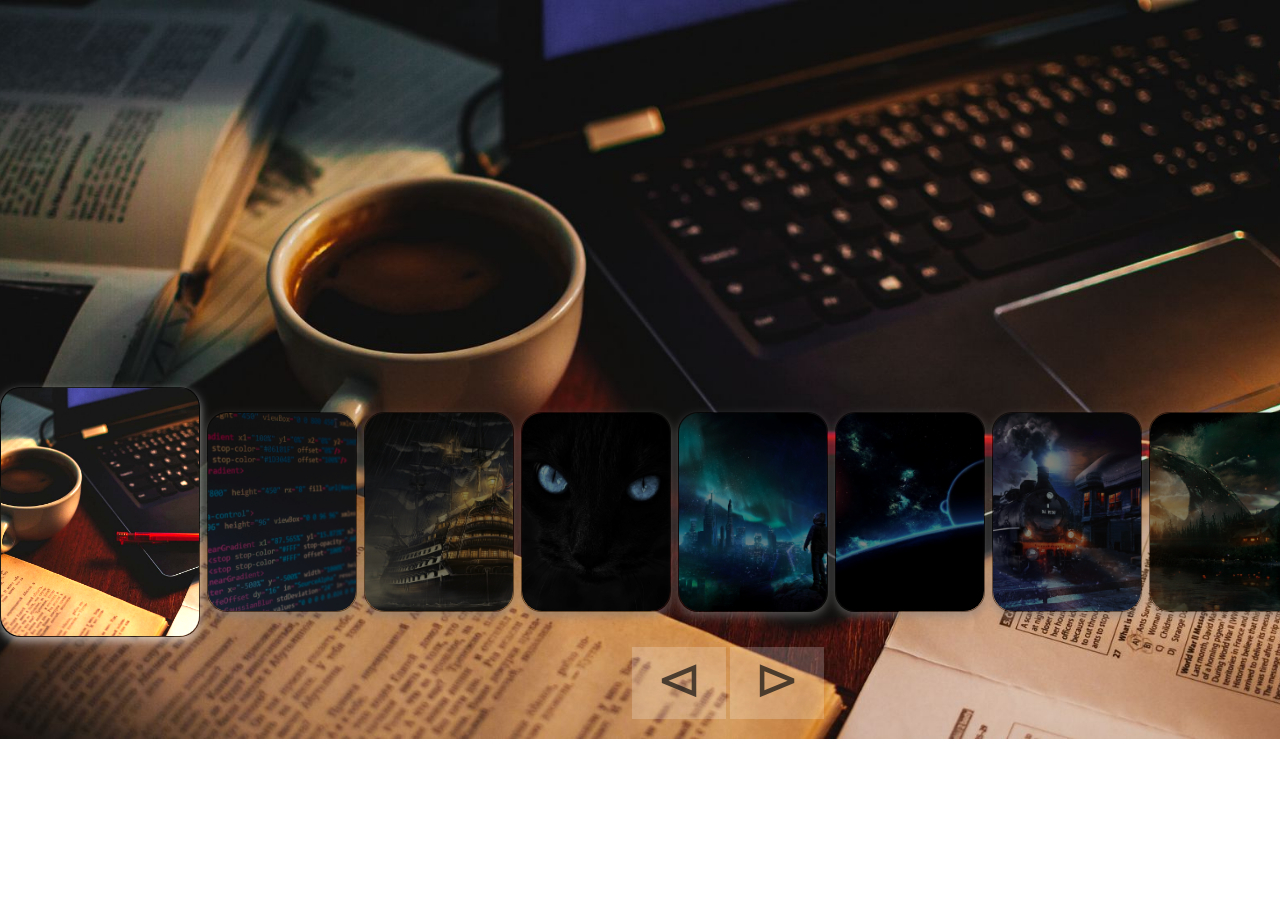
<file: javascript-image-slider/index.html>
<!DOCTYPE html>
<html lang="en"> 
<head> 
  <meta charset="UTF-8">
  <meta name="viewport" content="width=device-width, initial-scale=1.0">
  <title> Homework27-SLIDER </title>
  <link rel="stylesheet" href="./css/style.css">
  <link rel="stylesheet" href="https://cdnjs.cloudflare.com/ajax/libs/animate.css/4.1.1/animate.min.css">
  <link rel="stylesheet" href="https://cdnjs.cloudflare.com/ajax/libs/font-awesome/6.0.0/css/all.min.css">
</head>
  <body>
    <div class="slider">
      <div class="images">
        <div class="image">
          <img src="./img/chashka_kofe_knigi_156306_1600x900.jpg" alt="">
        </div>
        <div class="image">
          <img src="./img/kod_bukvy_ekran_137590_1600x900.jpg" alt="">
        </div>
        <div class="image">
          <img src="./img/korabli_more_svet_69192_1600x900.jpg" alt="">
        </div>
        <div class="image">
          <img src="./img/kot_chernyj_goluboglazyj_130470_1600x900.jpg" alt="">
        </div>
        <div class="image">
          <img src="./img/mototsiklist_noch_zvezdnoe_nebo_129588_1600x900.jpg" alt="">
        </div>
        <div class="image">
          <img src="./img/planety_vselennaia_galaktika_59622_1600x900.jpg" alt="">
        </div>
        <div class="image">
          <img src="./img/poezd_art_noch_129573_1600x900.jpg" alt="">
        </div>
        <div class="image">
          <img src="./img/reka_domik_art_131397_1600x900.jpg" alt="">
        </div>
        <div class="image">
          <img src="./img/tokio_nochnoj_gorod_neboskreby_121628_1600x900.jpg" alt="">
        </div>
      </div>
      <div class="btns">
        <button class="sliderBtn prev">&#8882;</button>
        <button class="sliderBtn next">&#8883;</button>
      </div>


  </div>

    <script src="./js/script.js"> </script>
  </body>
</html>
</file>
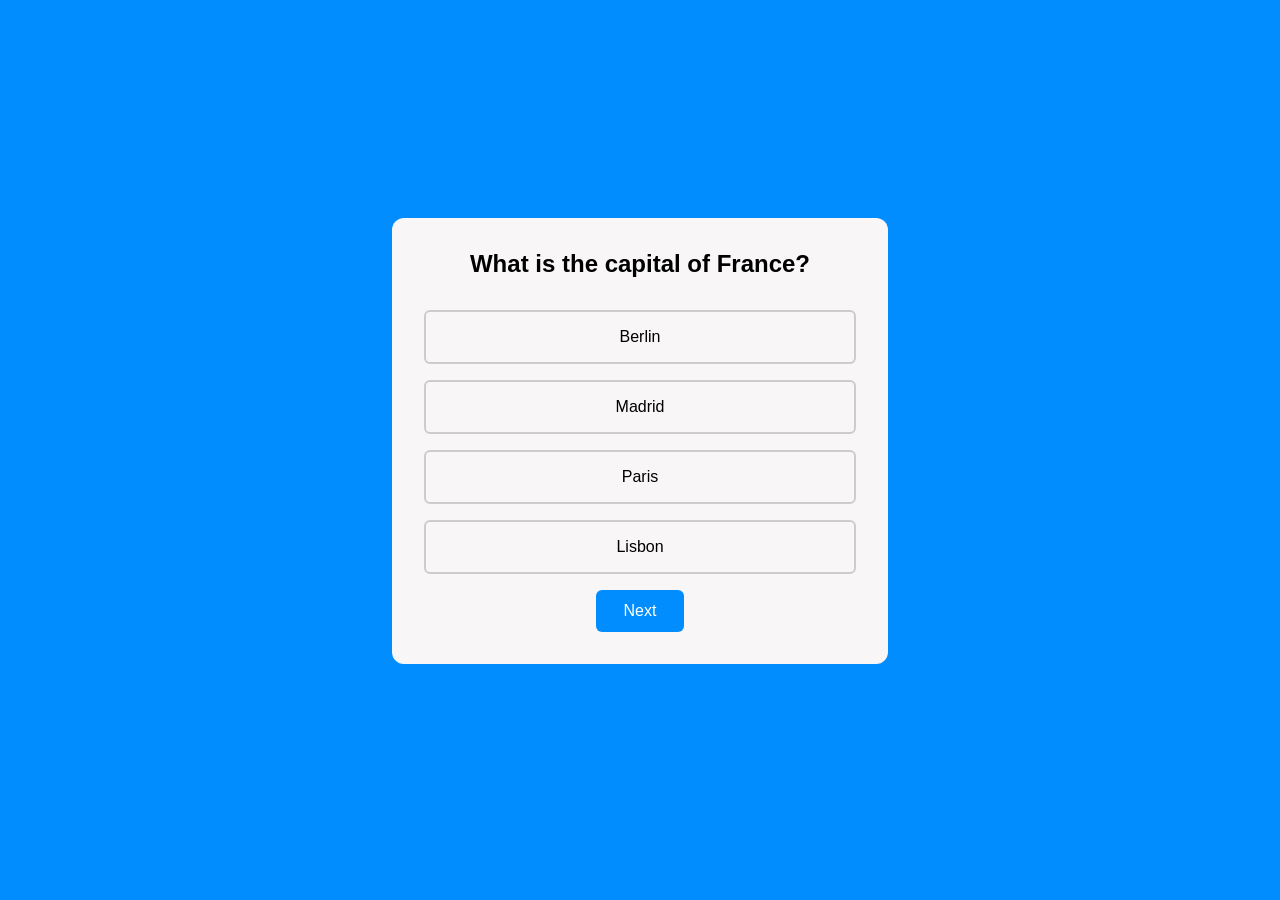
<file: javascript-quiz/index.html>
<!DOCTYPE html>
<html lang="en">
<head>
    <meta charset="UTF-8">
    <meta name="viewport" content="width=device-width, initial-scale=1.0">
    <title> QUIZ </title>
    <link rel="stylesheet" href="./css/style.css">
</head>
<body>
    <div class="quiz-container" id = "quiz">
       <div class="quiz-content">
         <h2 class="question"></h2>
         <ul class="answer-list">
            <li data-answer = "a" class="answer"></li>
            <li data-answer = "b" class="answer"></li>
            <li data-answer = "c" class="answer"></li>
            <li data-answer = "d" class="answer"></li>
         </ul>
       </div>

       <button id="next"> Next </button>
    </div>

    <script src="./js/script.js"></script>
</body>
</html>
</file>
<file: javascript-image-slider/css/style.css>
* {
    margin: 0;
    padding: 0;
    box-sizing: border-box;
}

.slider {
    width: 100%;
    height: 739px;
    background: url("../img/chashka_kofe_knigi_156306_1600x900.jpg") no-repeat 50% 50% / cover;
    display: flex;
    flex-direction: column;
    justify-content: flex-end;
    align-items: center;
    flex-wrap: wrap;
    gap: 10px;
    transition: .5s;
}

.slider .btns {
    margin-bottom: 20px;
}

.slider .btns .sliderBtn {
    padding: 0 24px 8px;
    background: rgba(255, 255, 255, 0.2);
    font-size: 55px;
    color: rgba(16, 16, 16, 0.7);
    border: 0;
    outline: 0;
    cursor: pointer;
    transition: .5s;
}

.slider .btns .sliderBtn:hover {
    background: rgba(238, 237, 237, 0.7);
    color: rgba(16, 16, 16, 1);
}

.slider .btns .sliderBtn.prev {
    animation: sliderPrevBtn 0.5s linear infinite;
    margin-left: 15px;
}

.slider .btns .sliderBtn.next {
    animation: sliderNextBtn 0.5s linear infinite;
    margin-right: 15px;
}

.slider .images {
    display: flex;
    justify-content: center;
    align-items: center;
    gap: 7px;
}

.slider .images .image {
    width: 150px;
    height: 200px;
    border: 1px solid rgba(0, 0, 0, 0.5);
    border-radius: 20px;
    box-shadow: 0 4px 10px rgba(255, 251, 251, 0.6);
    cursor: pointer;
    filter: brightness(.5);
    transition: .5s;
}

.slider .images .image img {
    width: 100%;
    height: 100%;
    object-fit: cover;
    border-radius: 20px;
}

@keyframes sliderPrevBtn {
    0%, 100% { transform: translateX(0); }
    50% { transform: translateX(-2px); }
}

@keyframes sliderNextBtn {
    0%, 100% { transform: translateX(0); }
    50% { transform: translateX(2px); }
}
</file>
<file: javascript-quiz/css/style.css>
* {
    margin: 0;
    padding: 0;
    box-sizing: border-box;
}

body {
    font-family: Arial, Helvetica, sans-serif;
    height: 98vh;
    background-color: #028dff;
    display: flex;
    justify-content: center;
    align-items: center;
}

.quiz-container {
    width: 496px;
    background-color: #f8f6f6;
    border-radius: 12px;
    padding: 32px;
    text-align: center;
}

.quiz-container .quiz-content .question {
    margin-bottom: 32px;
}

.quiz-container .quiz-content .answer-list {
   list-style-type: none;
}

.quiz-container .quiz-content .answer-list .answer {
   margin-bottom: 16px;
   border: 2px solid #ccc;
   padding: 16px;
   border-radius: 6px;
   transition: 0.3s;
   cursor: pointer;
}

.quiz-container .quiz-content .answer-list .answer.correct {
    background: green;
}

.quiz-container .quiz-content .answer-list .answer.incorrect {
    background: rgb(128, 0, 0);
}

.quiz-container .quiz-content .answer-list .answer:hover {
    border: 2px solid #878787;
}

.quiz-container #next {
    background-color: #028dff;
    border: 0;
    outline: 0;
    padding: 12px 28px;
    border-radius: 6px;
    color: #fff;
    font-size: 16px;
    cursor: pointer;
    transition: 0.3s;
}

.quiz-container #next:hover {
    background-color: #0073d1;
}
</file>
